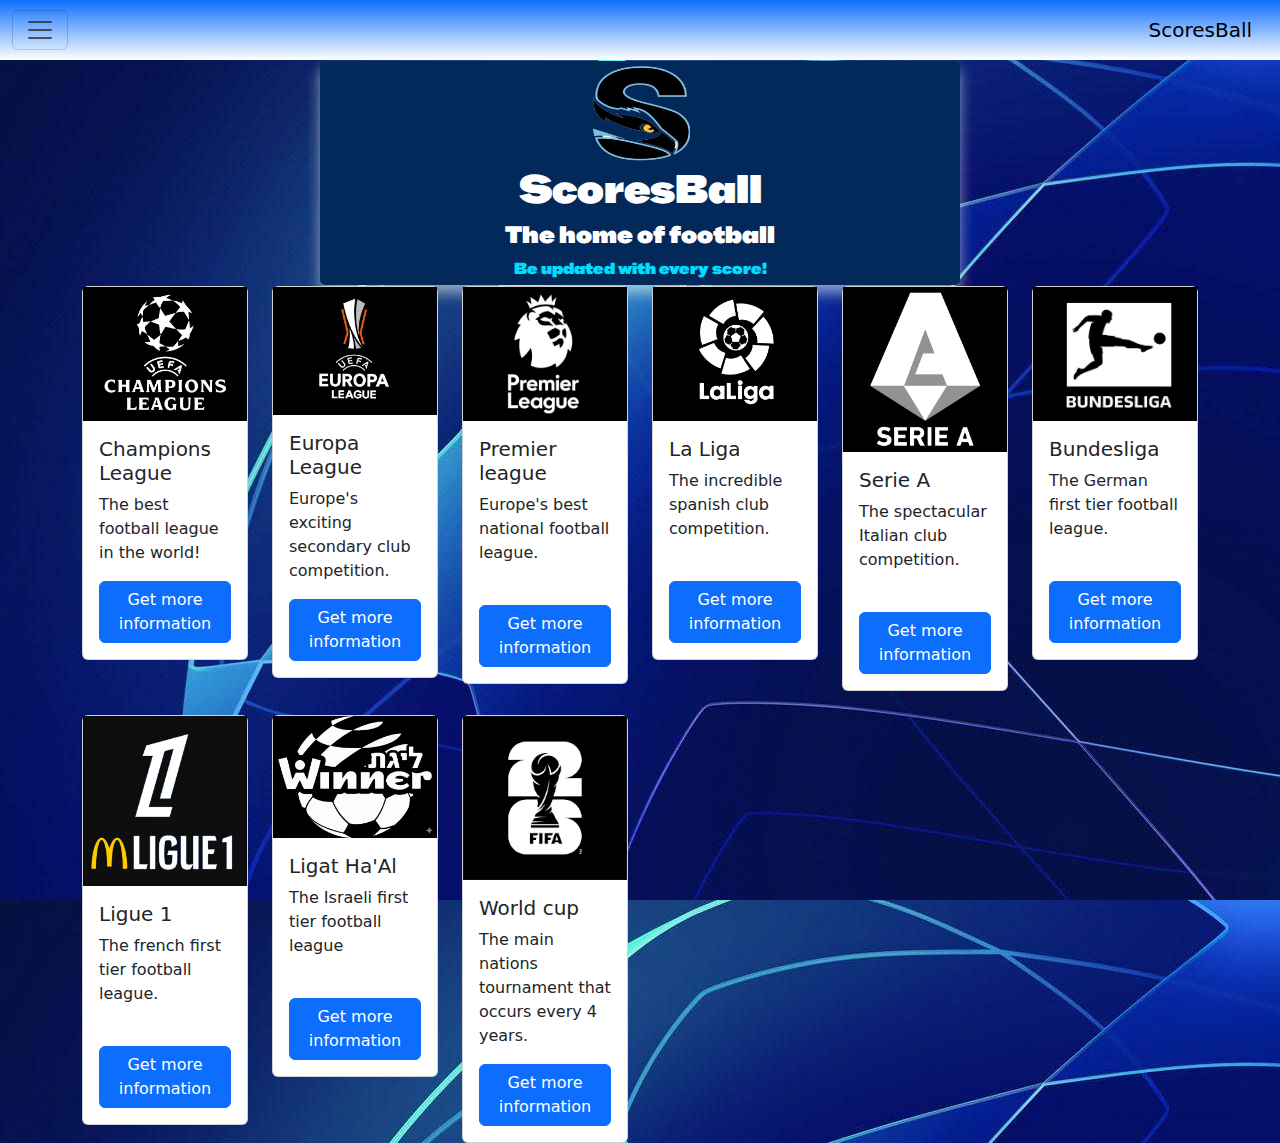
<file: html/index.html>
<!DOCTYPE html>
<html lang = "en">
    <head>
        <meta charset="utf-8">
        <meta name="viewport" content="width=device-width, initial-scale=1">
        <style>
            @import url('https://fonts.googleapis.com/css2?family=BBH+Sans+Hegarty&display=swap');
        </style>
        <title>Daniels' football Project</title>
        <link rel="stylesheet" type="text/css" href="../css/Main.css">
        <script src="https://cdn.jsdelivr.net/npm/bootstrap@5.3.3/dist/js/bootstrap.bundle.min.js"></script>
        <link href="https://cdn.jsdelivr.net/npm/bootstrap@5.3.3/dist/css/bootstrap.min.css" rel="stylesheet" integrity="sha384-QWTKZyjpPEjISv5WaRU9OFeRpok6YctnYmDr5pNlyT2bRjXh0JMhjY6hW+ALEwIH" crossorigin="anonymous">
    </head>

    <body style="background-image: url('../Images/ChampionsLeague.jpg');">
        <nav class="navbar navbar-expand-xxl">
            <div class="container-fluid">
                <button class="navbar-toggler" type="button" data-bs-toggle="collapse" data-bs-target="#mainNavigation" aria-controls="mainNavigation" aria-expanded="false" aria-label="Toggle navigation">
                <span class="navbar-toggler-icon"></span>   
                </button>

                <a class="navbar-brand" >ScoresBall</a>
                
                <div class="collapse navbar-collapse" id="mainNavigation">
                    <ul class="navbar-nav">
                        <li class="nav-item">
                            <a class="nav-link" href="#"><img src="../Images/Home.png" style="max-height:40px;"></a>
                        </li>
                        <li class="nav-item">
                            <a class="nav-link" href="../html/UCL.html"><img src="../Images/UEFA_Champions_League_logo_no_text.png" style="max-height:40px;"></a>
                        </li>
                        <li class="nav-item">
                            <a class="nav-link" href="../html/EuropeLeague.html"><img src="../Images/uefa-europa-league-new-logo.png"></a>
                        </li>
                        <li class="nav-item">
                            <a class="nav-link" href="../html/prepierLeague.html"><img src="../Images/EnglishPremierLeague.png"></a>
                        </li>
                        <li class="nav-item">
                            <a class="nav-link" href="../html/LaLiga.html"><img src="../Images/LaLigaLogo.png"></a>
                        </li>
                        <li class="nav-item">
                            <a class="nav-link" href="../html/serieA.html"><img src="../Images/serie_a-logo.png"></a>
                        </li>
                        <li class="nav-item">
                            <a class="nav-link" href="../html/bundesliga.html"><img src="../Images/Bundesliga-Logo.png"></a>
                        </li>
                        <li class="nav-item">
                            <a class="nav-link" href="../html/leagueOne.html"><img src="../Images/FrenchLeaugeLogo.png"></a>
                        </li>
                        <li class="nav-item">
                            <a class="nav-link" href="../html/Israel.html"><img src="../Images/Ligat_winner_football.png"></a>
                        </li>
                        <li class="nav-item">
                            <a class="nav-link" href="../html/WorldCup.html"><img src="../Images/World_Cup-removebg-preview.png"></a>
                        </li>
                    </ul>
                </div>
            </div>
        </nav>
            
        <div class = "Headline">
            <img src="../Images/ScoresBallLogo.png" width="100px" height="100px">
            <h1>ScoresBall</h1>
            <h4>The home of football</h4>
            <h10 style="color: rgb(0, 221, 255);">Be updated with every score!</h10>
        </div>
        
        <div class="container">
            <div class="row gy-4">

                <div class="col-md-2"> 
                    <div class="card">
                        <img src="../Images/ucl.jpg">
                        <div class="card-body">
                            <h5 class="card-title">Champions League</h5>
                            <p class="card-text">The best football league in the world!</p>
                            <a href="../html/UCL.html" class="btn btn-primary">Get more information</a>
                        </div>
                    </div>
                </div>

                <div class="col-md-2">
                    <div class="card">
                        <img src="../Images/europeCard.jpg">
                        <div class="card-body">
                            <h5 class="card-title">Europa League</h5>
                            <p class="card-text">Europe's exciting secondary club competition.</p>
                            <a href="../html/EuropeLeague.html" class="btn btn-primary">Get more information</a>
                        </div>
                    </div>
                </div>

                <div class="col-md-2">
                    <div class="card">
                        <img src="../Images/premierLogo.jpg">
                        <div class="card-body">
                            <h5 class="card-title">Premier league</h5>
                            <p class="card-text">Europe's best national football league.<br></br></p>
                            <a href="../html/prepierLeague.html" class="btn btn-primary">Get more information</a>
                        </div>
                    </div>
                </div>

                <div class="col-md-2">
                    <div class="card">
                        <img src="../Images/laligaCard.png">
                        <div class="card-body">
                            <h5 class="card-title">La Liga</h5>
                            <p class="card-text">The incredible spanish club competition.<br></br></p>
                            <a href="../html/LaLiga.html" class="btn btn-primary">Get more information</a>
                        </div>
                    </div>
                </div>

                <div class="col-md-2">
                    <div class="card">
                        <img src="../Images/SeriaACard.png">
                        <div class="card-body">
                            <h5 class="card-title">Serie A</h5>
                            <p class="card-text">The spectacular Italian club competition.<br></br></p>
                            <a href="../html/serieA.html" class="btn btn-primary">Get more information</a>
                        </div>
                    </div>
                </div>

                <div class="col-md-2">
                    <div class="card" >
                        <img src="../Images/bundesligaLogo.jpg">
                        <div class="card-body">
                            <h5 class="card-title">Bundesliga</h5>
                            <p class="card-text">The German first tier football league.<br></br></p>
                            <a href="../html/bundesliga.html" class="btn btn-primary">Get more information</a>
                        </div>
                    </div>
                </div>

                <div class="col-md-2">
                    <div class="card" >
                        <img src="../Images/Logo_Ligue_1_McDonald's_2024.png">
                        <div class="card-body">
                            <h5 class="card-title">Ligue 1</h5>
                            <p class="card-text">The french first tier football league.<br></br></p>
                            <a href="../html/leagueOne.html" class="btn btn-primary">Get more information</a>
                        </div>
                    </div>
                </div>

                <div class="col-md-2">
                    <div class="card" >
                        <img src="../Images/Ligat ha'AlCard.png">
                        <div class="card-body">
                            <h5 class="card-title">Ligat Ha'Al</h5>
                            <p class="card-text">The Israeli first tier football league<br></br></p>
                            <a href="../html/Israel.html" class="btn btn-primary">Get more information</a>
                        </div>
                    </div>
                </div>

                <div class="col-md-2">
                    <div class="card" >
                        <img src="../Images/WorldCupCard.png">
                        <div class="card-body">
                            <h5 class="card-title">World cup</h5>
                            <p class="card-text">The main nations tournament that occurs every 4 years.</p>
                            <a href="../html/WorldCup.html" class="btn btn-primary">Get more information</a>
                        </div>
                    </div>
                </div>

            </div>
        </div>
    </body>
</html>
</file>
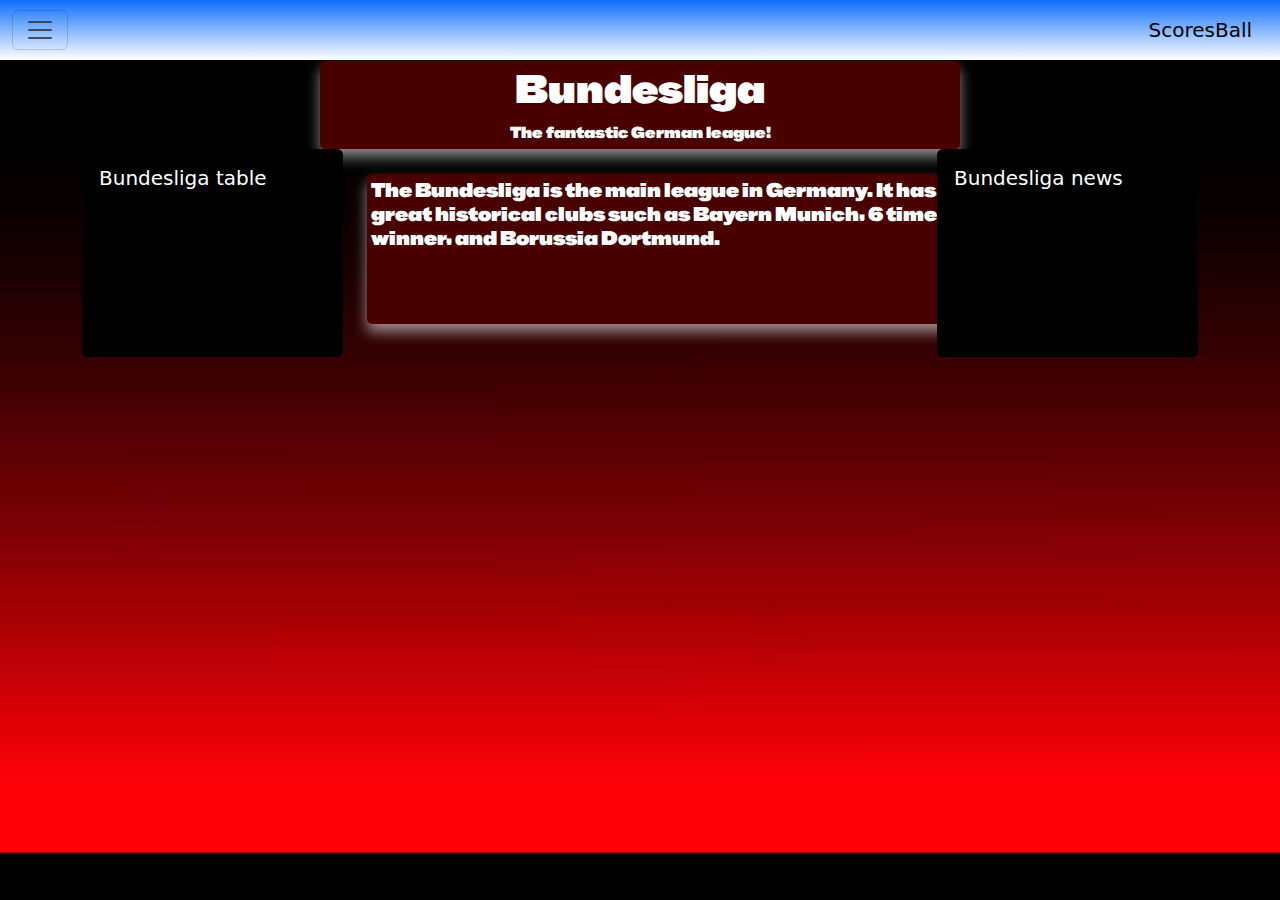
<file: html/bundesliga.html>
<!DOCTYPE html>
<html lang = "en">
    <head>
        <meta charset="utf-8">
        <meta name="viewport" content="width=device-width, initial-scale=1">
        <style>
            @import url('https://fonts.googleapis.com/css2?family=BBH+Sans+Hegarty&display=swap');
        </style>
        <title>Daniels' football Project</title>
        <link rel="stylesheet" type="text/css" href="../css/Main.css">
        <script src="https://cdn.jsdelivr.net/npm/bootstrap@5.3.3/dist/js/bootstrap.bundle.min.js"></script>
        <link href="https://cdn.jsdelivr.net/npm/bootstrap@5.3.3/dist/css/bootstrap.min.css" rel="stylesheet" integrity="sha384-QWTKZyjpPEjISv5WaRU9OFeRpok6YctnYmDr5pNlyT2bRjXh0JMhjY6hW+ALEwIH" crossorigin="anonymous">
    </head>

    <body style="background-image: url('../Images/bundesligaBg.png'); background-size: cover; ">

        <nav class="navbar navbar-expand-xxl">
            <div class="container-fluid">
                <button class="navbar-toggler" type="button" data-bs-toggle="collapse" data-bs-target="#mainNavigation" aria-controls="mainNavigation" aria-expanded="false" aria-label="Toggle navigation">
                <span class="navbar-toggler-icon"></span>
                </button>

                <a class="navbar-brand" >ScoresBall</a>
                
                <div class="collapse navbar-collapse" id="mainNavigation">
                    <ul class="navbar-nav">
                        <li class="nav-item">
                            <a class="nav-link" href="../html/index.html"><img src="../Images/Home.png"></a>
                        </li>
                        <li class="nav-item">
                            <a class="nav-link" href="../html/UCL.html"><img src="../Images/UEFA_Champions_League_logo_no_text.png"></a>
                        </li>
                        <li class="nav-item">
                            <a class="nav-link" href="../html/EuropeLeague.html"><img src="../Images/uefa-europa-league-new-logo.png"></a>
                        </li>
                        <li class="nav-item">
                            <a class="nav-link" href="../html/prepierLeague.html"><img src="../Images/EnglishPremierLeague.png"></a>
                        </li>
                        <li class="nav-item">
                            <a class="nav-link" href="../html/LaLiga.html"><img src="../Images/LaLigaLogo.png"></a>
                        </li>
                        <li class="nav-item">
                            <a class="nav-link" href="../html/serieA.html"><img src="../Images/serie_a-logo.png"></a>
                        </li>
                        <li class="nav-item">
                            <a class="nav-link" href="#"><img src="../Images/Bundesliga-Logo.png"></a>
                        </li>
                        <li class="nav-item">
                            <a class="nav-link" href="../html/leagueOne.html"><img src="../Images/FrenchLeaugeLogo.png"></a>
                        </li>
                        <li class="nav-item">
                            <a class="nav-link" href="../html/Israel.html"><img src="../Images/Ligat_winner_football.png"></a>
                        </li>
                        <li class="nav-item">
                            <a class="nav-link" href="../html/WorldCup.html"><img src="../Images/World_Cup-removebg-preview.png"></a>
                        </li>
                    </ul>
                </div>
            </div>
        </nav>

        <div class = "Headline" style="background-color: rgb(72, 0, 0);">
            <h1>Bundesliga</h1>
            <h10 style="color: white;">The fantastic German league!</h10>
        </div> 

        <div class="container">
            <div class="row">

                <div class="col-md-3"> 
                    <div class="card" style="background-color: black;">
                        <div class="card-body">
                            <h5 class="card-text" style="color:white">Bundesliga table</h5>
                        </div>
                        <iframe src="https://www.365scores.com/football/league/bundesliga-25/standings"></iframe>
                    </div>
                </div>

                <div class="col-md-6 "> 
                        <h5 class = "Information" style = "background-color: rgb(72, 0, 0);">The Bundesliga is the main league in Germany. It has many great historical clubs such as Bayern Munich, 6 times UCL winner, and Borussia Dortmund.</h5>
                </div>
                
                <div class="col-md-3">  
                    <div class="card" style="background-color: black;">
                        <div class="card-body">
                            <h5 class="card-text"style="color:white">Bundesliga news</h5>
                        </div>
                        <iframe src="https://www.tntsports.co.uk/football/bundesliga/"></iframe>
                    </div>
                </div>

            </div>
        </div>
            
    </body>
</html>
</file>
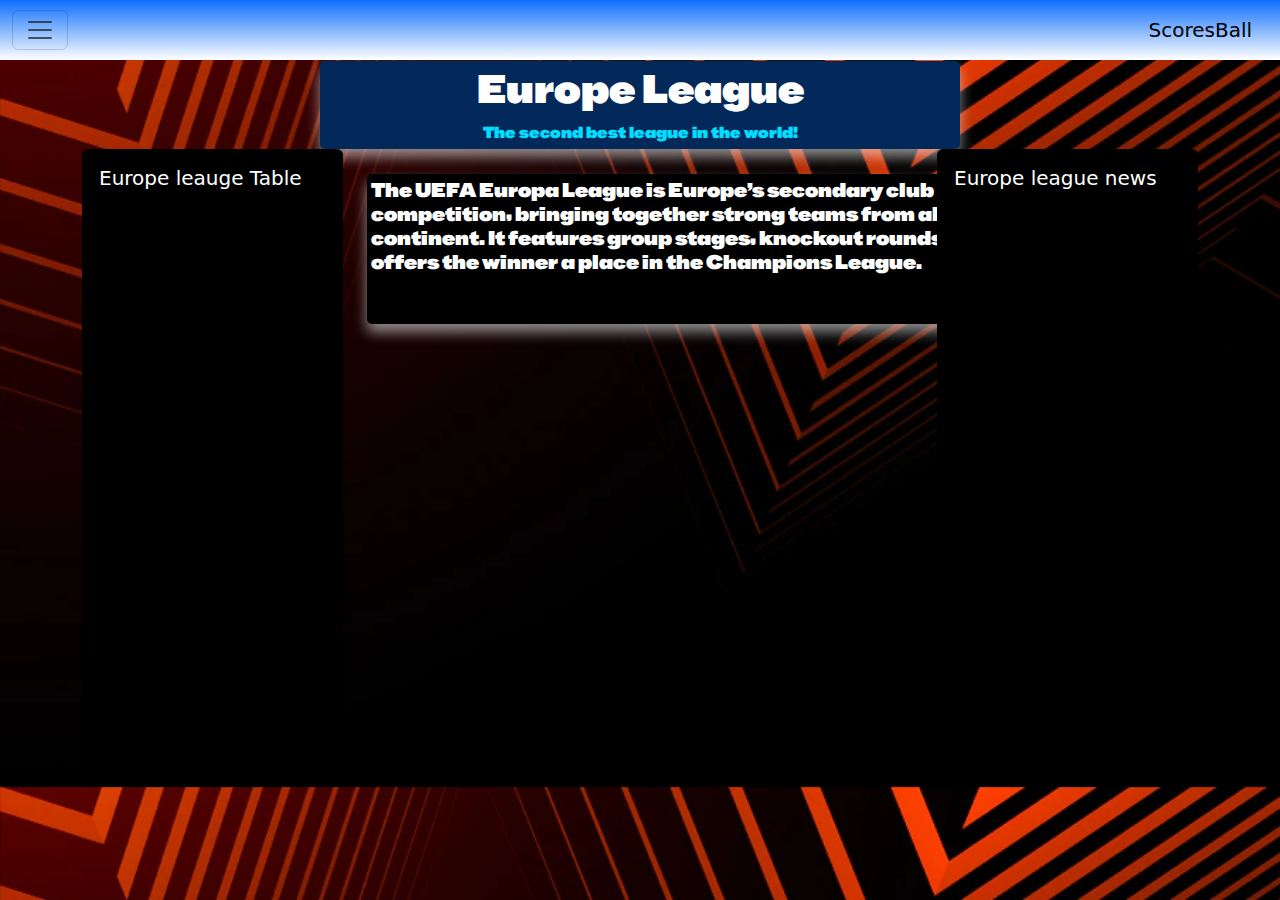
<file: html/EuropeLeague.html>
<!DOCTYPE html>
<html lang = "en">
    <head>
        <meta charset="utf-8">
        <meta name="viewport" content="width=device-width, initial-scale=1">
        <style>
            @import url('https://fonts.googleapis.com/css2?family=BBH+Sans+Hegarty&display=swap');
        </style>
        <title>Daniels' football Project</title>
        <link rel="stylesheet" type="text/css" href="../css/Main.css">
        <script src="https://cdn.jsdelivr.net/npm/bootstrap@5.3.3/dist/js/bootstrap.bundle.min.js"></script>
        <link href="https://cdn.jsdelivr.net/npm/bootstrap@5.3.3/dist/css/bootstrap.min.css" rel="stylesheet" integrity="sha384-QWTKZyjpPEjISv5WaRU9OFeRpok6YctnYmDr5pNlyT2bRjXh0JMhjY6hW+ALEwIH" crossorigin="anonymous">
    </head>

    <body style="background-image: url('../Images/europe.jpeg'); background-size: cover; ">

        <nav class="navbar navbar-expand-xxl">
            <div class="container-fluid">
                <button class="navbar-toggler" type="button" data-bs-toggle="collapse" data-bs-target="#navbarNav" aria-controls="navbarNav" aria-expanded="false" aria-label="Toggle navigation">
                    <span class="navbar-toggler-icon"></span>
                </button>

                <a class="navbar-brand" href="../html/index.html">ScoresBall</a>

                <div class="collapse navbar-collapse" id="navbarNav">
                    <ul class="navbar-nav">
                        <li class="nav-item">
                            <a class="nav-link" href="../html/index.html"><img src="../Images/Home.png"></a>
                        </li>
                        <li class="nav-item">
                            <a class="nav-link" href="../html/UCL.html"><img src="../Images/UEFA_Champions_League_logo_no_text.png"></a>
                        </li>
                        <li class="nav-item">
                            <a class="nav-link" href="../html/EuropeLeague.html"><img src="../Images/uefa-europa-league-new-logo.png"></a>
                        </li>
                        <li class="nav-item">
                            <a class="nav-link" href="../html/prepierLeague.html"><img src="../Images/EnglishPremierLeague.png"></a>
                        </li>
                        <li class="nav-item">
                            <a class="nav-link" href="../html/LaLiga.html"><img src="../Images/LaLigaLogo.png"></a>
                        </li>
                        <li class="nav-item">
                            <a class="nav-link" href="../html/serieA.html"><img src="../Images/serie_a-logo.png"></a>
                        </li>
                        <li class="nav-item">
                            <a class="nav-link" href="../html/bundesliga.html"><img src="../Images/Bundesliga-Logo.png"></a>
                        </li>
                        <li class="nav-item">
                            <a class="nav-link" href="../html/leagueOne.html"><img src="../Images/FrenchLeaugeLogo.png"></a>
                        </li>
                        <li class="nav-item">
                            <a class="nav-link" href="../html/Israel.html"><img src="../Images/Ligat_winner_football.png"></a>
                        </li>
                        <li class="nav-item">
                            <a class="nav-link" href="../html/WorldCup.html"><img src="../Images/World_Cup-removebg-preview.png"></a>
                        </li>
                    </ul>
                </div>
            </div>
        </nav>
        <div class = "Headline">
            <h1>Europe League</h1>
            <h10 style="color: rgb(0, 221, 255);">The second best league in the world!</h10>
        </div> 

        <div class="container">
            <div class="row">

                <div class="col-md-3"> 
                    <div class="card" style="background-color: black;">
                        <div class="card-body">
                            <h5 class="card-text"style="color:white">Europe leauge Table</h5>
                        </div>
                        <iframe src="https://www.365scores.com/football/league/europa-league-573/standings"style="height: 580px;"></iframe>
                    </div>
                </div>

                <div class="col-md-6"> 
                        <h5 class = "Information" style="background-color: black;">The UEFA Europa League is Europe’s secondary club competition,
                            bringing together strong teams from all over the continent.
                            It features group stages, knockout rounds, and offers the winner a place in the Champions League.
                        </h5>
                </div>
                
                <div class="col-md-3">  
                    <div class="card" style="background-color: black;">
                        <div class="card-body">
                            <h5 class="card-text"style="color:white">Europe league news</h5>
                        </div>
                        <iframe src="https://www.tntsports.co.uk/football/europa-league/" style="height: 580px;"></iframe>
                    </div>
                </div>

            </div>
        </div>
            
    </body>
</html>
</file>
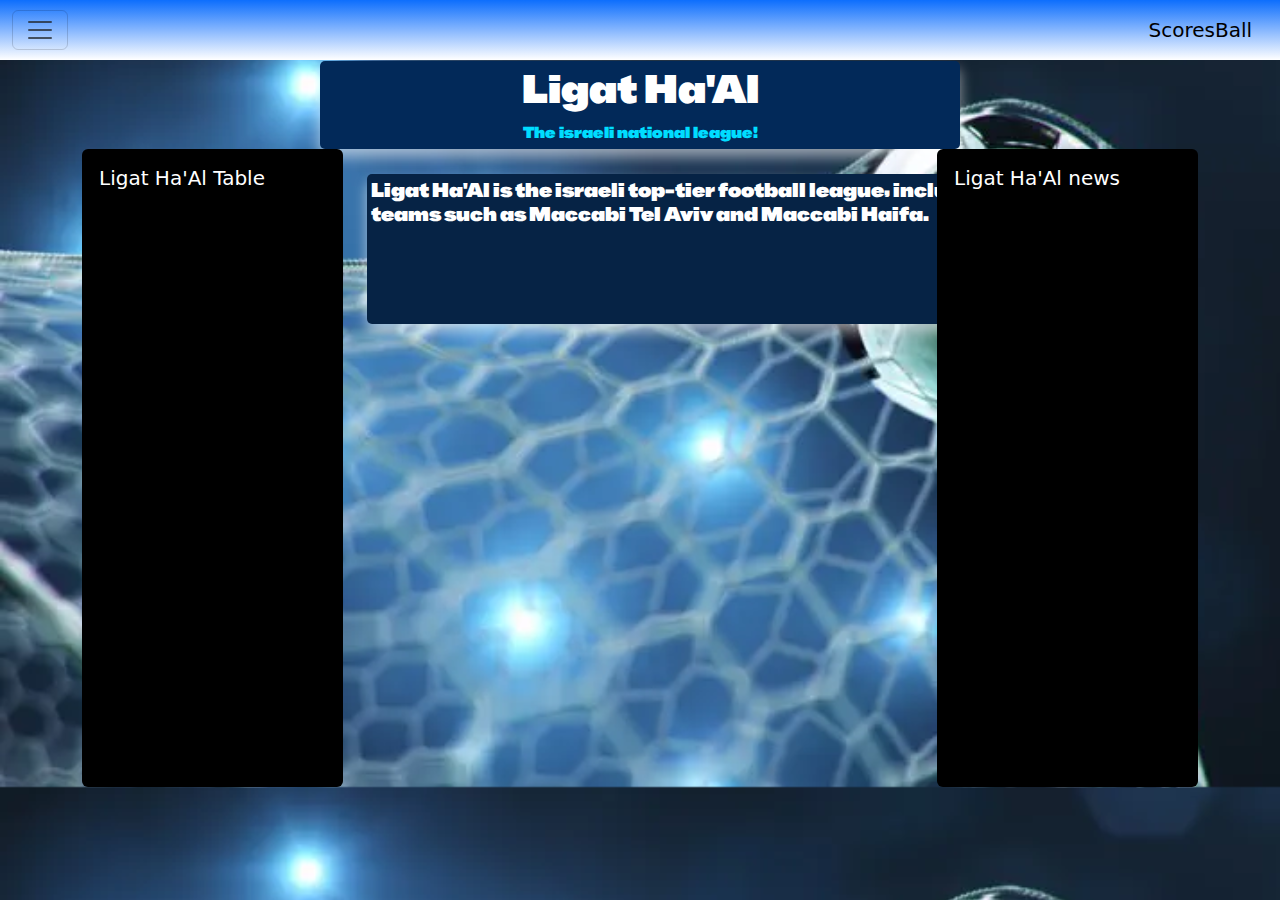
<file: html/Israel.html>
<!DOCTYPE html>
<html lang = "en">
    <head>
        <meta charset="utf-8">
        <meta name="viewport" content="width=device-width, initial-scale=1">
        <style>
            @import url('https://fonts.googleapis.com/css2?family=BBH+Sans+Hegarty&display=swap');
        </style>
        <title>Daniels' football Project</title>
        <link rel="stylesheet" type="text/css" href="../css/Main.css">
        <script src="https://cdn.jsdelivr.net/npm/bootstrap@5.3.3/dist/js/bootstrap.bundle.min.js"></script>
        <link href="https://cdn.jsdelivr.net/npm/bootstrap@5.3.3/dist/css/bootstrap.min.css" rel="stylesheet" integrity="sha384-QWTKZyjpPEjISv5WaRU9OFeRpok6YctnYmDr5pNlyT2bRjXh0JMhjY6hW+ALEwIH" crossorigin="anonymous">
    </head>

    <body style="background-image: url('../Images/Ligat\ ha\'AlBackground.png'); background-size: cover; ">

        <nav class="navbar navbar-expand-xxl">
            <div class="container-fluid">
                <button class="navbar-toggler" type="button" data-bs-toggle="collapse" data-bs-target="#navbarNav" aria-controls="navbarNav" aria-expanded="false" aria-label="Toggle navigation">
                    <span class="navbar-toggler-icon"></span>
                </button>

                 <a class="navbar-brand" href="../html/index.html">ScoresBall</a>

                <div class="collapse navbar-collapse" id="navbarNav">
                    <ul class="navbar-nav">
                        <li class="nav-item">
                            <a class="nav-link" href="../html/index.html"><img src="../Images/Home.png"></a>
                        </li>
                        <li class="nav-item">
                            <a class="nav-link" href="../html/UCL.html"><img src="../Images/UEFA_Champions_League_logo_no_text.png"></a>
                        </li>
                        <li class="nav-item">
                            <a class="nav-link" href="../html/EuropeLeague.html"><img src="../Images/uefa-europa-league-new-logo.png"></a>
                        </li>
                        <li class="nav-item">
                            <a class="nav-link" href="../html/prepierLeague.html"><img src="../Images/EnglishPremierLeague.png"></a>
                        </li>
                        <li class="nav-item">
                            <a class="nav-link" href="../html/LaLiga.html"><img src="../Images/LaLigaLogo.png"></a>
                        </li>
                        <li class="nav-item">
                            <a class="nav-link" href="../html/serieA.html"><img src="../Images/serie_a-logo.png"></a>
                        </li>
                        <li class="nav-item">
                            <a class="nav-link" href="../html/bundesliga.html"><img src="../Images/Bundesliga-Logo.png"></a>
                        </li>
                        <li class="nav-item">
                            <a class="nav-link" href="../html/leagueOne.html"><img src="../Images/FrenchLeaugeLogo.png"></a>
                        </li>
                        <li class="nav-item">
                            <a class="nav-link" href="#"><img src="../Images/Ligat_winner_football.png"></a>
                        </li>
                        <li class="nav-item">
                            <a class="nav-link" href="../html/WorldCup.html"><img src="../Images/World_Cup-removebg-preview.png"></a>
                        </li>
                    </ul>
                </div>
            </div>
        </nav>
        <div class = "Headline">
            <h1>Ligat Ha'Al</h1>
            <h10 style="color: rgb(0, 221, 255);">The israeli  national league!</h10>
        </div> 

        <div class="container">
            <div class="row">

                <div class="col-md-3"> 
                    <div class="card" style="background-color: black;">
                        <div class="card-body">
                            <h5 class="card-text"style="color:white">Ligat Ha'Al Table</h5>
                        </div>
                        <iframe src="https://www.365scores.com/he/football/league/premier-league-42/standings"style="height: 580px;"></iframe>
                    </div>
                </div>

                <div class="col-md-6"> 
                        <h5 class = "Information">Ligat Ha'Al is the israeli top-tier football league,
                            including great teams such as Maccabi Tel Aviv and Maccabi Haifa.
                        </h5>
                </div>
                
                <div class="col-md-3">  
                    <div class="card" style="background-color: black;">
                        <div class="card-body">
                            <h5 class="card-text"style="color:white">Ligat Ha'Al news</h5>
                        </div>
                        <iframe src="https://www.israelhayom.co.il/tag/%D7%9C%D7%99%D7%92%D7%AA-%D7%94%D7%A2%D7%9C"style="height: 580px;"></iframe>
                    </div>
                </div>

            </div>
        </div>
            
    </body>
</html>
</file>
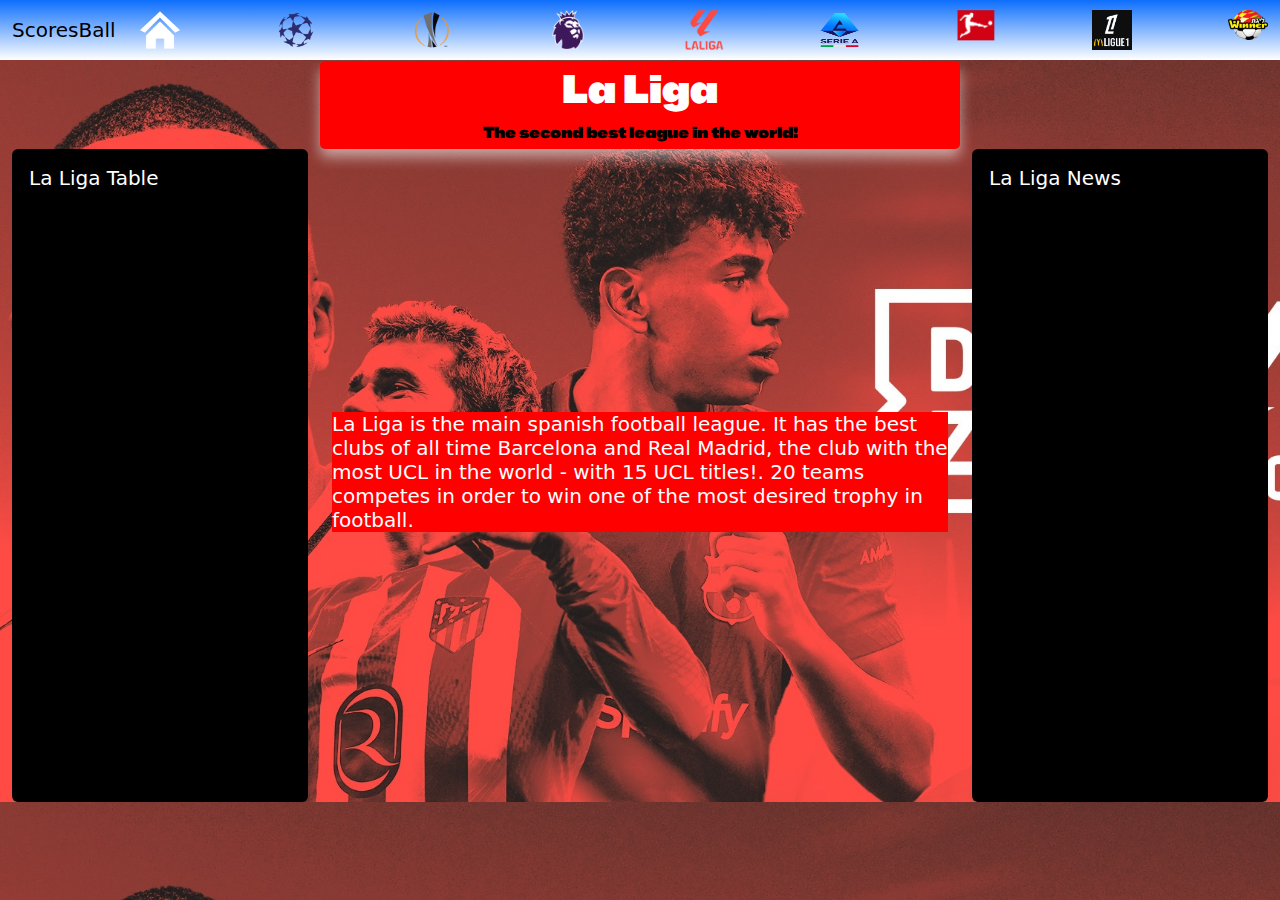
<file: html/LaLiga.html>
<!DOCTYPE html>
<html lang = "en">
    <head>
        <meta charset="utf-8">
        <meta name="viewport" content="width=device-width, initial-scale=1">
        <style>
            @import url('https://fonts.googleapis.com/css2?family=BBH+Sans+Hegarty&display=swap');
        </style>
        <title>Daniels' football Project</title>
        <link rel="stylesheet" type="text/css" href="../css/Main.css">
        <script src="https://cdn.jsdelivr.net/npm/bootstrap@5.3.3/dist/js/bootstrap.bundle.min.js"></script>
        <link href="https://cdn.jsdelivr.net/npm/bootstrap@5.3.3/dist/css/bootstrap.min.css" rel="stylesheet" integrity="sha384-QWTKZyjpPEjISv5WaRU9OFeRpok6YctnYmDr5pNlyT2bRjXh0JMhjY6hW+ALEwIH" crossorigin="anonymous">
    </head>

    <body style="background-image: url('../Images/laLigabg.png'); background-size: cover; ">

        <nav class="navbar navbar-expand-lg navbar-light bg-light">
            <div class="container-fluid">
                <button class="navbar-toggler" type="button" data-bs-toggle="collapse" data-bs-target="#mainNavigation" aria-controls="mainNavigation" aria-expanded="false" aria-label="Toggle navigation">
                <span class="navbar-toggler-icon"></span>
                </button>

                <a class="navbar-brand" >ScoresBall</a>
                
                <div class="collapse navbar-collapse" id="mainNavigation">
                    <ul class="navbar-nav">
                        <li class="nav-item">
                            <a class="nav-link" href="../html/index.html"><img src="../Images/Home.png" style="max-height:40px;"></a>
                        </li>
                        <li class="nav-item">
                            <a class="nav-link" href="../html/UCL.html"><img src="../Images/UEFA_Champions_League_logo_no_text.png" style="max-height:40px;"></a>
                        </li>
                        <li class="nav-item">
                            <a class="nav-link" href="../html/EuropeLeague.html"><img src="../Images/uefa-europa-league-new-logo.png" style="max-height:40px;"></a>
                        </li>
                        <li class="nav-item">
                            <a class="nav-link" href="../html/prepierLeague.html"><img src="../Images/EnglishPremierLeague.png" style="max-height:40px;"></a>
                        </li>
                        <li class="nav-item">
                            <a class="nav-link" href="#"><img src="../Images/LaLigaLogo.png" style="max-height:40px;"></a>
                        </li>
                        <li class="nav-item">
                            <a class="nav-link" href="../html/serieA.html"><img src="../Images/serie_a-logo.png" style="max-height:40px;"></a>
                        </li>
                        <li class="nav-item">
                            <a class="nav-link" href="../html/bundesliga.html"><img src="../Images/Bundesliga-Logo.png" style="max-height:40px;"></a>
                        </li>
                        <li class="nav-item">
                            <a class="nav-link" href="#"><img src="../Images/Logo_Ligue_1_McDonald's_2024.png" style="max-height:40px;"></a>
                        </li>
                        <li class="nav-item">
                            <a class="nav-link" href="#"><img src="../Images/Ligat_winner_football.png" style="max-height:40px;"></a>
                        </li>
                        <li class="nav-item">
                            <a class="nav-link" href="#"><img src="../Images/World_Cup-removebg-preview.png" style="max-height:40px;"></a>
                        </li>
                    </ul>
                </div>
            </div>
        </nav>
        <div class = "Headline" style="background-color: red;">
            <h1>La Liga</h1>
            <h10 style="color: rgb(0, 0, 0);">The second best league in the world!</h10>
        </div> 
        <div class="container-fluid">
            <div class="row">

                <div class="col-md-3"> 
                    <div class="card" style="background-color: black;">
                        <div class="card-body">
                            <h5 class="card-text"style="color:white">La Liga Table</h5>
                            <iframe src="https://www.365scores.com/he/football/league/laliga-11/standings" title="Table"style="height: 580px;width: 300px;"></iframe>
                        </div>
                    </div>
                </div>

                <div class="col-md-6 d-flex align-items-center"> 
                        <h5 style="color: white; background-color:red;">La Liga is the main spanish football league. It has the best clubs of all time Barcelona and Real Madrid,
                        the club with the most UCL in the world - with 15 UCL titles!. 20 teams competes in order to win one of the most 
                        desired trophy in football.
                        </h5>
                    
                </div>
                
                <div class="col-md-3">  
                    <div class="card" style="background-color: black;">
                        <div class="card-body">
                            <h5 class="card-text"style="color:white">La Liga News</h5>
                            <iframe src="https://www.tntsports.co.uk/football/liga/" title="Table"style="height: 580px;width: 300px;"></iframe>
                        </div>
                    </div>
                </div>

            </div>
        </div>
    </body>
</html>
</file>
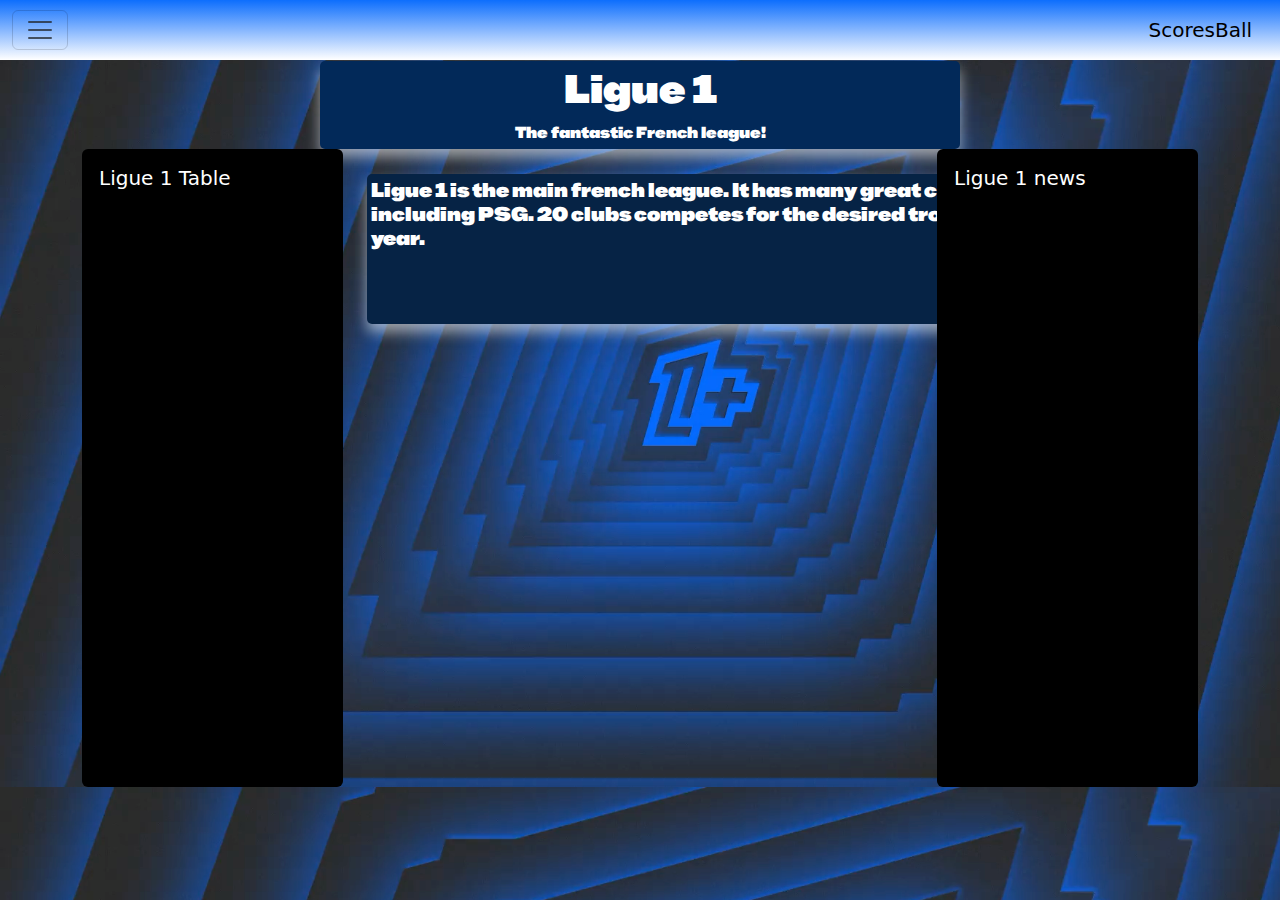
<file: html/leagueOne.html>
<!DOCTYPE html>
<html lang = "en">
    <head>
        <meta charset="utf-8">
        <meta name="viewport" content="width=device-width, initial-scale=1">
        <style>
            @import url('https://fonts.googleapis.com/css2?family=BBH+Sans+Hegarty&display=swap');
        </style>
        <title>Daniels' football Project</title>
        <link rel="stylesheet" type="text/css" href="../css/Main.css">
        <script src="https://cdn.jsdelivr.net/npm/bootstrap@5.3.3/dist/js/bootstrap.bundle.min.js"></script>
        <link href="https://cdn.jsdelivr.net/npm/bootstrap@5.3.3/dist/css/bootstrap.min.css" rel="stylesheet" integrity="sha384-QWTKZyjpPEjISv5WaRU9OFeRpok6YctnYmDr5pNlyT2bRjXh0JMhjY6hW+ALEwIH" crossorigin="anonymous">
    </head>

    <body style="background-image: url('../Images/league1bg.png'); background-size: cover; ">

        <nav class="navbar navbar-expand-xxl">
            <div class="container-fluid">
                <button class="navbar-toggler" type="button" data-bs-toggle="collapse" data-bs-target="#mainNavigation" aria-controls="mainNavigation" aria-expanded="false" aria-label="Toggle navigation">
                <span class="navbar-toggler-icon"></span>
                </button>

                <a class="navbar-brand" >ScoresBall</a>
                
                <div class="collapse navbar-collapse" id="mainNavigation">
                    <ul class="navbar-nav">
                        <li class="nav-item">
                            <a class="nav-link" href="../html/index.html"><img src="../Images/Home.png"></a>
                        </li>
                        <li class="nav-item">
                            <a class="nav-link" href="../html/UCL.html"><img src="../Images/UEFA_Champions_League_logo_no_text.png"></a>
                        </li>
                        <li class="nav-item">
                            <a class="nav-link" href="../html/EuropeLeague.html"><img src="../Images/uefa-europa-league-new-logo.png"></a>
                        </li>
                        <li class="nav-item">
                            <a class="nav-link" href="../html/prepierLeague.html"><img src="../Images/EnglishPremierLeague.png"></a>
                        </li>
                        <li class="nav-item">
                            <a class="nav-link" href="../html/LaLiga.html"><img src="../Images/LaLigaLogo.png"></a>
                        </li>
                        <li class="nav-item">
                            <a class="nav-link" href="../html/serieA.html"><img src="../Images/serie_a-logo.png"></a>
                        </li>
                        <li class="nav-item">
                            <a class="nav-link" href="../html/bundesliga.html"><img src="../Images/Bundesliga-Logo.png"></a>
                        </li>
                        <li class="nav-item">
                            <a class="nav-link" href="../html/leagueOne.html"><img src="../Images/FrenchLeaugeLogo.png"></a>
                        </li>
                        <li class="nav-item">
                            <a class="nav-link" href="../html/Israel.html"><img src="../Images/Ligat_winner_football.png"></a>
                        </li>
                        <li class="nav-item">
                            <a class="nav-link" href="../html/WorldCup.html"><img src="../Images/World_Cup-removebg-preview.png"></a>
                        </li>
                    </ul>
                </div>
            </div>
        </nav>

        <div class = "Headline">
            <h1>Ligue 1</h1>
            <h10 style="color: white;">The fantastic French league!</h10>
        </div> 

        <div class="container">
            <div class="row">

                <div class="col-md-3"> 
                    <div class="card" style="background-color: black;">
                        <div class="card-body">
                            <h5 class="card-text" style="color:white">Ligue 1 Table</h5>
                        </div>
                        <iframe src="https://www.365scores.com/football/league/ligue-1-35/standings" style="height: 580px;"></iframe>
                    </div>
                </div>

                <div class="col-md-6 "> 
                        <h5 class = "Information"> Ligue 1 is the main french league. It has many great clubs including PSG. 
                            20 clubs competes for the desired trophy each year.
                        </h5>
                </div>
                
                <div class="col-md-3">  
                    <div class="card" style="background-color: black;">
                        <div class="card-body">
                            <h5 class="card-text"style="color:white">Ligue 1 news</h5>
                        </div>
                        <iframe src="https://www.tntsports.co.uk/football/ligue-1/"style="height: 580px;"></iframe>
                    </div>
                </div>

            </div>
        </div>
            
    </body>
</html>
</file>
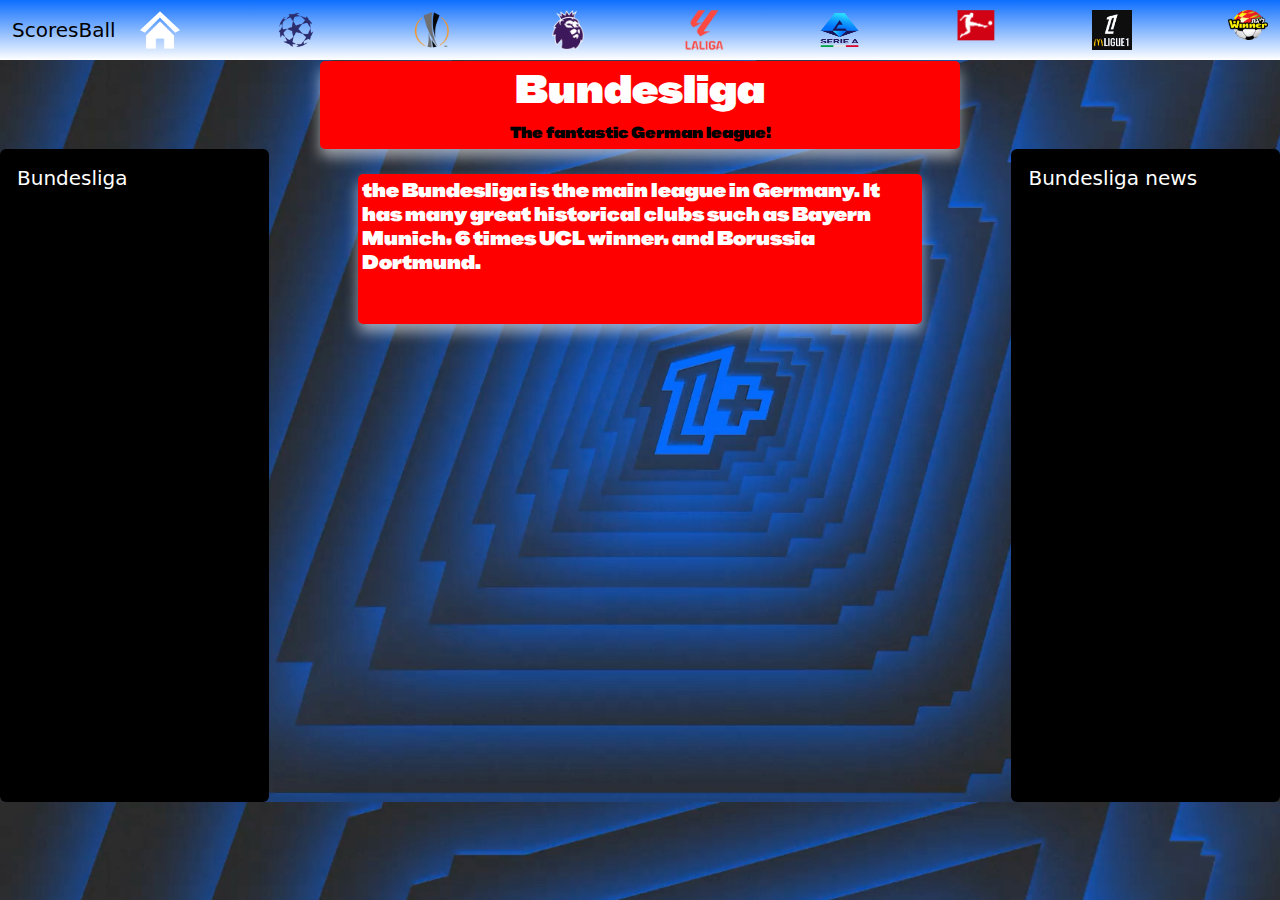
<file: html/leagueone.html>
<!DOCTYPE html>
<html lang = "en">
    <head>
        <meta charset="utf-8">
        <meta name="viewport" content="width=device-width, initial-scale=1">
        <style>
            @import url('https://fonts.googleapis.com/css2?family=BBH+Sans+Hegarty&display=swap');
        </style>
        <title>Daniels' football Project</title>
        <link rel="stylesheet" type="text/css" href="../css/Main.css">
        <link href="https://cdn.jsdelivr.net/npm/bootstrap@5.3.3/dist/css/bootstrap.min.css" rel="stylesheet" integrity="sha384-QWTKZyjpPEjISv5WaRU9OFeRpok6YctnYmDr5pNlyT2bRjXh0JMhjY6hW+ALEwIH" crossorigin="anonymous">
    </head>

    <body style="background-image: url('../Images/league1bg.png'); background-size: cover; ">

        <nav class="navbar navbar-expand-md navbar-light bg-light">
            <div class="container-fluid">
                <a class="navbar-brand" href="../html/index.html">ScoresBall</a>
                <button class="navbar-toggler" type="button" data-bs-toggle="collapse" data-bs-target="#navbarNav" aria-controls="navbarNav" aria-expanded="false" aria-label="Toggle navigation">
                    <span class="navbar-toggler-icon"></span>
                </button>
                <div class="collapse navbar-collapse" id="navbarNav">
                    <ul class="navbar-nav ms-auto">
                        <li class="nav-item">
                            <a class="nav-link" href="../html/index.html"><img src="../Images/Home.png" style="max-height:40px;" alt="Home"></a>
                        </li>
                        <li class="nav-item">
                            <a class="nav-link" href="../html/UCL.html"><img src="../Images/UEFA_Champions_League_logo_no_text.png" style="max-height:40px;" alt="UCL"></a>
                        </li>
                        <li class="nav-item">
                            <a class="nav-link" href="../html/EuropeLeague.html"><img src="../Images/uefa-europa-league-new-logo.png" style="max-height:40px;" alt="Europa"></a>
                        </li>
                        <li class="nav-item">
                            <a class="nav-link" href="../html/prepierLeague.html"><img src="../Images/EnglishPremierLeague.png" style="max-height:40px;" alt="Premier"></a>
                        </li>
                        <li class="nav-item">
                            <a class="nav-link" href="../html/LaLiga.html"><img src="../Images/LaLigaLogo.png" style="max-height:40px;" alt="La Liga"></a>
                        </li>
                        <li class="nav-item">
                            <a class="nav-link" href="../html/serieA.html"><img src="../Images/serie_a-logo.png" style="max-height:40px;" alt="Serie A"></a>
                        </li>
                        <li class="nav-item">
                            <a class="nav-link" href="../html/bundesliga.html"><img src="../Images/Bundesliga-Logo.png" style="max-height:40px;" alt="Bundesliga"></a>
                        </li>
                        <li class="nav-item">
                            <a class="nav-link" href="#"><img src="../Images/Logo_Ligue_1_McDonald's_2024.png" style="max-height:40px;" alt="Ligue 1"></a>
                        </li>
                        <li class="nav-item">
                            <a class="nav-link" href="#"><img src="../Images/Ligat_winner_football.png" style="max-height:40px;" alt="Israeli"></a>
                        </li>
                        <li class="nav-item">
                            <a class="nav-link" href="#"><img src="../Images/World_Cup-removebg-preview.png" style="max-height:40px;" alt="World Cup"></a>
                        </li>
                    </ul>
                </div>
            </div>
        </nav>
        <div class = "Headline" style="background-color: red;">
            <h1>Bundesliga</h1>
            <h10 style="color: rgb(0, 0, 0);">The fantastic German league!</h10>
        </div> 

        <div class ="SideBySide" style="gap:7%">
            
            <div class="card" style="background-color: black;">
                <div class="card-body">
                    <h5 class="card-text"style="color:white">Bundesliga</h5>
                    <iframe src = "https://www.365scores.com/football/league/bundesliga-25/standings" title="Table"style="height: 580px;width: 300px;"></iframe>
                </div>
            </div>
                
            <div class="Information" style = "background-color: red;">
                    <h5> the Bundesliga is the main league in Germany. It has many great historical clubs such as
                        Bayern Munich, 6 times UCL winner, and Borussia Dortmund. 
                        </h5>
            </div>

            <div class="card" style="background-color: black;">
                <div class="card-body">
                    <h5 class="card-text"style="color:white">Bundesliga news</h5>
                    <iframe src = "https://www.tntsports.co.uk/football/bundesliga/" title="Table"style="height: 580px;width: 300px;"></iframe>
                </div>
            </div>

        </div>
            
        <script src="https://cdn.jsdelivr.net/npm/bootstrap@5.3.3/dist/js/bootstrap.bundle.min.js" integrity="sha384-YvpcrYf0tY3lHB60NNkmXc5s9fDVZLESaAA55MFBF+VZT/3XhPWYCVz0pVVYjKdX" crossorigin="anonymous"></script>
    </body>
</html>
</file>
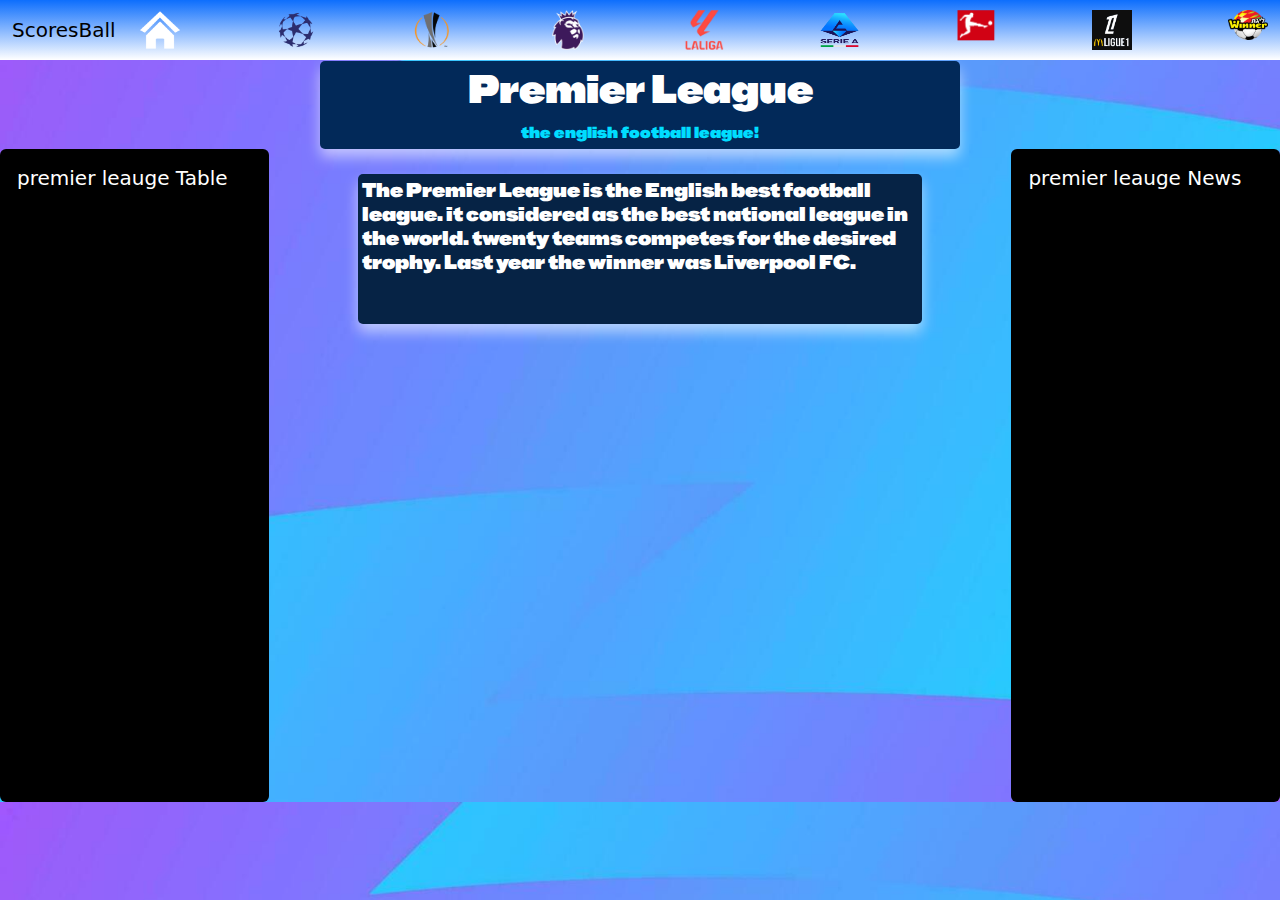
<file: html/prepierLeague.html>
<!DOCTYPE html>
<html lang = "en">
    <head>
        <meta charset="utf-8">
        <meta name="viewport" content="width=device-width, initial-scale=1">
        <style>
            @import url('https://fonts.googleapis.com/css2?family=BBH+Sans+Hegarty&display=swap');
        </style>
        <title>Daniels' football Project</title>
        <link rel="stylesheet" type="text/css" href="../css/Main.css">
        <script src="https://cdn.jsdelivr.net/npm/bootstrap@5.3.3/dist/js/bootstrap.bundle.min.js"></script>
        <link href="https://cdn.jsdelivr.net/npm/bootstrap@5.3.3/dist/css/bootstrap.min.css" rel="stylesheet" integrity="sha384-QWTKZyjpPEjISv5WaRU9OFeRpok6YctnYmDr5pNlyT2bRjXh0JMhjY6hW+ALEwIH" crossorigin="anonymous">
    </head>

    <body style="background-image: url('../Images/premierleague.jpg'); background-size: cover; ">

        <nav class="navbar navbar-expand-lg navbar-light bg-light">
            <div class="container-fluid">
                <button class="navbar-toggler" type="button" data-bs-toggle="collapse" data-bs-target="#mainNavigation" aria-controls="mainNavigation" aria-expanded="false" aria-label="Toggle navigation">
                <span class="navbar-toggler-icon"></span>
                </button>

                <a class="navbar-brand" >ScoresBall</a>
                
                <div class="collapse navbar-collapse" id="mainNavigation">
                    <ul class="navbar-nav">
                        <li class="nav-item">
                            <a class="nav-link" href="../html/index.html"><img src="../Images/Home.png" style="max-height:40px;"></a>
                        </li>
                        <li class="nav-item">
                            <a class="nav-link" href="../html/UCL.html"><img src="../Images/UEFA_Champions_League_logo_no_text.png" style="max-height:40px;"></a>
                        </li>
                        <li class="nav-item">
                            <a class="nav-link" href="../html/EuropeLeague.html"><img src="../Images/uefa-europa-league-new-logo.png" style="max-height:40px;"></a>
                        </li>
                        <li class="nav-item">
                            <a class="nav-link" href="#"><img src="../Images/EnglishPremierLeague.png" style="max-height:40px;"></a>
                        </li>
                        <li class="nav-item">
                            <a class="nav-link" href="../html/LaLiga.html"><img src="../Images/LaLigaLogo.png" style="max-height:40px;"></a>
                        </li>
                        <li class="nav-item">
                            <a class="nav-link" href="../html/serieA.html"><img src="../Images/serie_a-logo.png" style="max-height:40px;"></a>
                        </li>
                        <li class="nav-item">
                            <a class="nav-link" href="../html/bundesliga.html"><img src="../Images/Bundesliga-Logo.png" style="max-height:40px;"></a>
                        </li>
                        <li class="nav-item">
                            <a class="nav-link" href="#"><img src="../Images/Logo_Ligue_1_McDonald's_2024.png" style="max-height:40px;"></a>
                        </li>
                        <li class="nav-item">
                            <a class="nav-link" href="#"><img src="../Images/Ligat_winner_football.png" style="max-height:40px;"></a>
                        </li>
                        <li class="nav-item">
                            <a class="nav-link" href="#"><img src="../Images/World_Cup-removebg-preview.png" style="max-height:40px;"></a>
                        </li>
                    </ul>
                </div>
            </div>
        </nav>
        <div class = "Headline">
            <h1>Premier League</h1>
            <h10 style="color: rgb(0, 221, 255);">the english football league!</h10>
        </div> 

        <div class ="SideBySide" style="gap:7%">
            
            <div class="card" style="background-color: black;">
                <div class="card-body">
                    <h5 class="card-text"style="color:white">premier leauge Table</h5>
                    <iframe src="https://www.365scores.com/football/league/premier-league-7/standings" title="Table"style="height: 580px;width: 300px;"></iframe>
                </div>
            </div>
                
            <div class="Information">
                   <h5>The Premier League is the English best football league.
                    it considered as the best national league in the world. twenty teams competes for the desired trophy.
                    Last year the winner was Liverpool FC.
                   </h5>
            </div>

            <div class="card" style="background-color: black;">
                <div class="card-body">
                    <h5 class="card-text"style="color:white">premier leauge News</h5>
                    <iframe src="https://www.tntsports.co.uk/football/premier-league/" title="Table"style="height: 580px;width: 300px;"></iframe>
                </div>
            </div>

        </div>
            
        <script src="https://cdn.jsdelivr.net/npm/bootstrap@5.3.3/dist/js/bootstrap.bundle.min.js" integrity="sha384-YvpcrYf0tY3lHB60NNkmXc5s9fDVZLESaAA55MFBF+VZT/3XhPWYCVz0pVVYjKdX" crossorigin="anonymous"></script>
    </body>
</html>
</file>
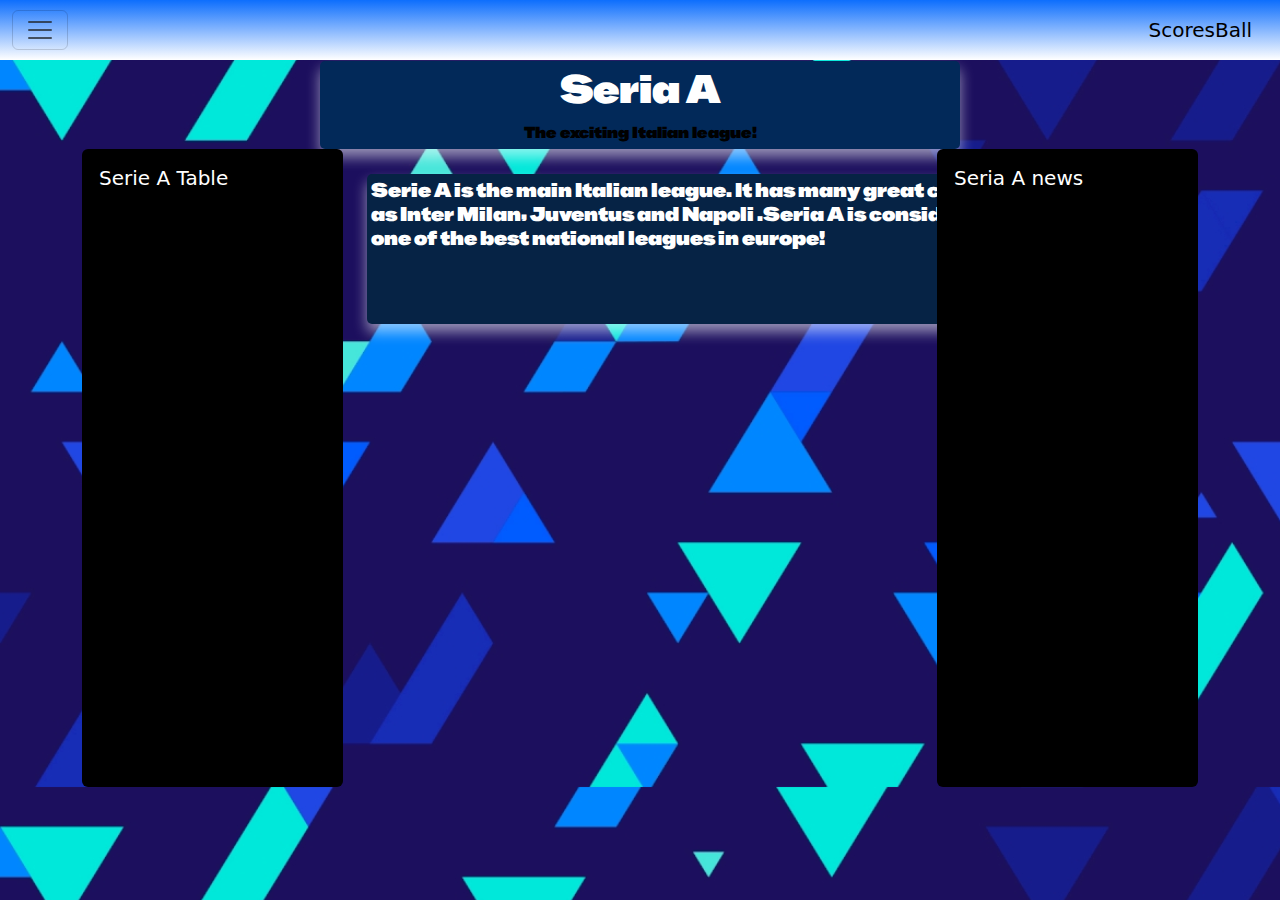
<file: html/serieA.html>
<!DOCTYPE html>
<html lang = "en">
    <head>
        <meta charset="utf-8">
        <meta name="viewport" content="width=device-width, initial-scale=1">
        <style>
            @import url('https://fonts.googleapis.com/css2?family=BBH+Sans+Hegarty&display=swap');
        </style>
        <title>Daniels' football Project</title>
        <link rel="stylesheet" type="text/css" href="../css/Main.css">
        <script src="https://cdn.jsdelivr.net/npm/bootstrap@5.3.3/dist/js/bootstrap.bundle.min.js"></script>
        <link href="https://cdn.jsdelivr.net/npm/bootstrap@5.3.3/dist/css/bootstrap.min.css" rel="stylesheet" integrity="sha384-QWTKZyjpPEjISv5WaRU9OFeRpok6YctnYmDr5pNlyT2bRjXh0JMhjY6hW+ALEwIH" crossorigin="anonymous">
    </head>

    <body style="background-image: url('../Images/seriaAbg.jpg'); background-size: cover; ">

        <nav class="navbar navbar-expand-xxl">
            <div class="container-fluid">
                <button class="navbar-toggler" type="button" data-bs-toggle="collapse" data-bs-target="#mainNavigation" aria-controls="mainNavigation" aria-expanded="false" aria-label="Toggle navigation">
                <span class="navbar-toggler-icon"></span>
                </button>

                <a class="navbar-brand" >ScoresBall</a>
                
                <div class="collapse navbar-collapse" id="mainNavigation">
                    <ul class="navbar-nav">
                        <li class="nav-item">
                            <a class="nav-link" href="../html/index.html"><img src="../Images/Home.png"></a>
                        </li>
                        <li class="nav-item">
                            <a class="nav-link" href="../html/UCL.html"><img src="../Images/UEFA_Champions_League_logo_no_text.png"></a>
                        </li>
                        <li class="nav-item">
                            <a class="nav-link" href="../html/EuropeLeague.html"><img src="../Images/uefa-europa-league-new-logo.png"></a>
                        </li>
                        <li class="nav-item">
                            <a class="nav-link" href="../html/prepierLeague.html"><img src="../Images/EnglishPremierLeague.png"></a>
                        </li>
                        <li class="nav-item">
                            <a class="nav-link" href="../html/LaLiga.html"><img src="../Images/LaLigaLogo.png"></a>
                        </li>
                        <li class="nav-item">
                            <a class="nav-link" href=".#"><img src="../Images/serie_a-logo.png"></a>
                        </li>
                        <li class="nav-item">
                            <a class="nav-link" href="../html/bundesliga.html"><img src="../Images/Bundesliga-Logo.png"></a>
                        </li>
                        <li class="nav-item">
                            <a class="nav-link" href="../html/leagueOne.html"><img src="../Images/FrenchLeaugeLogo.png"></a>
                        </li>
                        <li class="nav-item">
                            <a class="nav-link" href="../html/Israel.html"><img src="../Images/Ligat_winner_football.png"></a>
                        </li>
                        <li class="nav-item">
                            <a class="nav-link" href="../html/WorldCup.html"><img src="../Images/World_Cup-removebg-preview.png"></a>
                        </li>
                    </ul>
                </div>
            </div>
        </nav>
        <div class = "Headline" >
            <h1>Seria A</h1>
            <h10 style="color: rgb(0, 0, 0);">The exciting Italian league!</h10>
        </div> 

         <div class="container">
            <div class="row">

                <div class="col-md-3"> 
                    <div class="card" style="background-color: black;">
                        <div class="card-body">
                            <h5 class="card-text"style="color:white">Serie A Table</h5>
                        </div>
                        <iframe src="https://www.365scores.com/football/league/serie-a-17/standings" style="height: 580px;"></iframe>
                    </div>
                </div>

                <div class="col-md-6"> 
                        <h5 class = "Information">Serie A is the main Italian league. It has many great clubs such as Inter Milan, Juventus and Napoli
                            .Seria A is considered to be one of the best national leagues in europe!</h5>
                </div>
                
                <div class="col-md-3">  
                    <div class="card" style="background-color: black;">
                        <div class="card-body">
                            <h5 class="card-text"style="color:white">Seria A news</h5>
                        </div>
                        <iframe src="https://www.tntsports.co.uk/football/serie-a/"style="height: 580px;"></iframe>
                    </div>
                </div>

            </div>
        </div>
            
    </body>
</html>
</file>
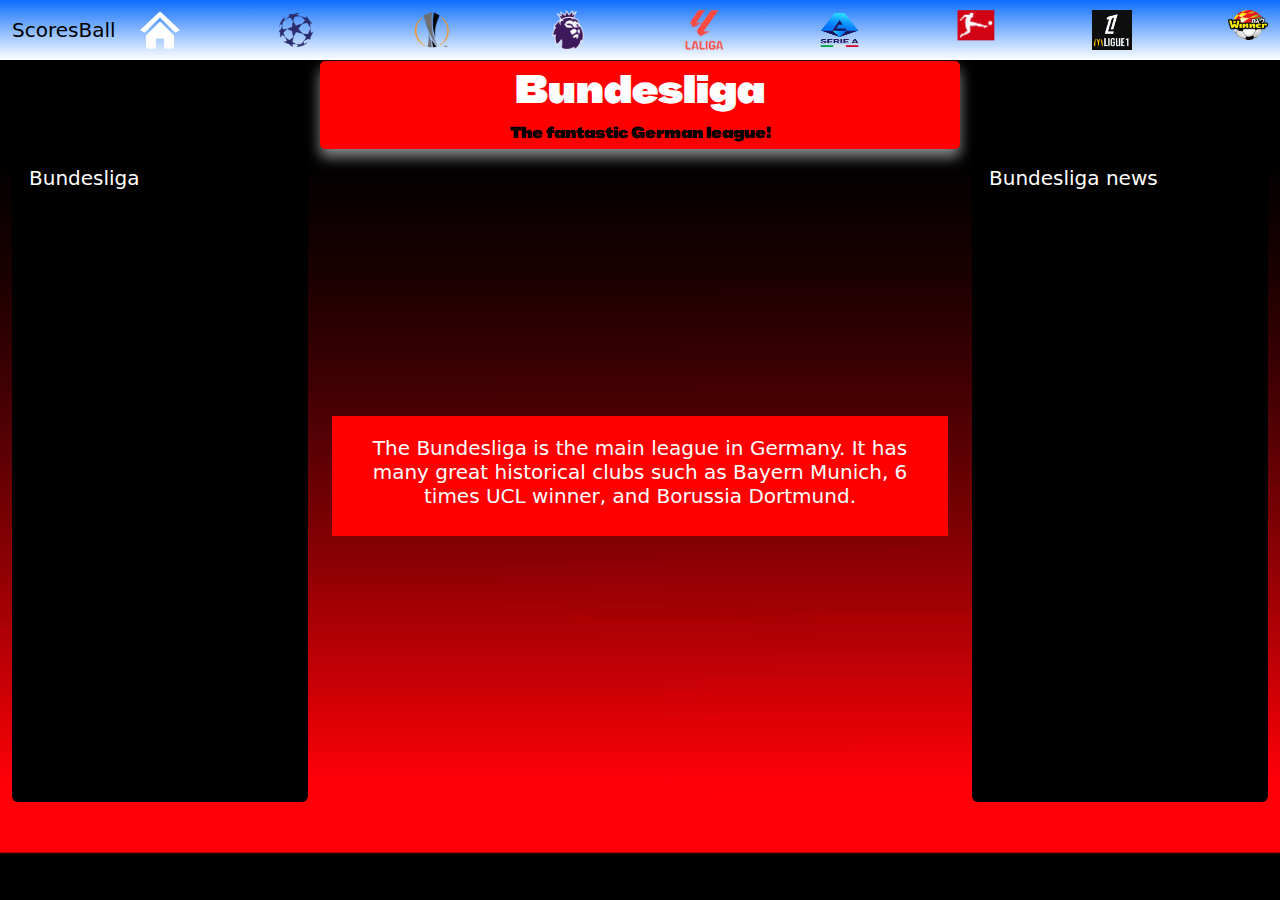
<file: html/test.html>
<!DOCTYPE html>
<html lang = "en">
    <head>
        <meta charset="utf-8">
        <meta name="viewport" content="width=device-width, initial-scale=1">
        <style>
            @import url('https://fonts.googleapis.com/css2?family=BBH+Sans+Hegarty&display=swap');
        </style>
        <title>Daniels' football Project</title>
        <link rel="stylesheet" type="text/css" href="../css/Main.css">
        <script src="https://cdn.jsdelivr.net/npm/bootstrap@5.3.3/dist/js/bootstrap.bundle.min.js"></script>
        <link href="https://cdn.jsdelivr.net/npm/bootstrap@5.3.3/dist/css/bootstrap.min.css" rel="stylesheet" integrity="sha384-QWTKZyjpPEjISv5WaRU9OFeRpok6YctnYmDr5pNlyT2bRjXh0JMhjY6hW+ALEwIH" crossorigin="anonymous">
    </head>

    <body style="background-image: url('../Images/bundesligaBg.png'); background-size: cover; ">

        <nav class="navbar navbar-expand-lg navbar-light bg-light">
            <div class="container-fluid">
                <button class="navbar-toggler" type="button" data-bs-toggle="collapse" data-bs-target="#mainNavigation" aria-controls="mainNavigation" aria-expanded="false" aria-label="Toggle navigation">
                <span class="navbar-toggler-icon"></span>
                </button>

                <a class="navbar-brand" >ScoresBall</a>
                
                <div class="collapse navbar-collapse" id="mainNavigation">
                    <ul class="navbar-nav">
                        <li class="nav-item">
                            <a class="nav-link" href="../html/index.html"><img src="../Images/Home.png" style="max-height:40px;"></a>
                        </li>
                        <li class="nav-item">
                            <a class="nav-link" href="../html/UCL.html"><img src="../Images/UEFA_Champions_League_logo_no_text.png" style="max-height:40px;"></a>
                        </li>
                        <li class="nav-item">
                            <a class="nav-link" href="../html/EuropeLeague.html"><img src="../Images/uefa-europa-league-new-logo.png" style="max-height:40px;"></a>
                        </li>
                        <li class="nav-item">
                            <a class="nav-link" href="../html/prepierLeague.html"><img src="../Images/EnglishPremierLeague.png" style="max-height:40px;"></a>
                        </li>
                        <li class="nav-item">
                            <a class="nav-link" href="../html/LaLiga.html"><img src="../Images/LaLigaLogo.png" style="max-height:40px;"></a>
                        </li>
                        <li class="nav-item">
                            <a class="nav-link" href="../html/serieA.html"><img src="../Images/serie_a-logo.png" style="max-height:40px;"></a>
                        </li>
                        <li class="nav-item">
                            <a class="nav-link" href="#"><img src="../Images/Bundesliga-Logo.png" style="max-height:40px;"></a>
                        </li>
                        <li class="nav-item">
                            <a class="nav-link" href="#"><img src="../Images/Logo_Ligue_1_McDonald's_2024.png" style="max-height:40px;"></a>
                        </li>
                        <li class="nav-item">
                            <a class="nav-link" href="#"><img src="../Images/Ligat_winner_football.png" style="max-height:40px;"></a>
                        </li>
                        <li class="nav-item">
                            <a class="nav-link" href="#"><img src="../Images/World_Cup-removebg-preview.png" style="max-height:40px;"></a>
                        </li>
                    </ul>
                </div>
            </div>
        </nav>

        <div class = "Headline" style="background-color: red;">
            <h1>Bundesliga</h1>
            <h10 style="color: rgb(0, 0, 0);">The fantastic German league!</h10>
        </div> 

        
        <div class="container-fluid">
            <div class="row">

                <div class="col-md-3"> 
                    <div class="card" style="background-color: black;">
                        <div class="card-body">
                            <h5 class="card-text" style="color:white">Bundesliga</h5>
                            <iframe src="https://www.365scores.com/football/league/bundesliga-25/standings" title="Table" style="height: 580px; width: 100%;"></iframe>
                        </div>
                    </div>
                </div>

                <div class="col-md-6 d-flex align-items-center"> 
                     <div style="background-color: red; width: 100%; padding: 20px; text-align: center; color: white;">
                        <h5>The Bundesliga is the main league in Germany. It has many great historical clubs such as Bayern Munich, 6 times UCL winner, and Borussia Dortmund.</h5>
                    </div>
                </div>
                
                <div class="col-md-3">  
                    <div class="card" style="background-color: black;">
                        <div class="card-body">
                            <h5 class="card-text" style="color:white">Bundesliga news</h5>
                            <iframe src="https://www.tntsports.co.uk/football/bundesliga/" title="Table" style="height: 580px; width: 100%;"></iframe>
                        </div>
                    </div>
                </div>

            </div>
        </div>
            
    </body>
</html>
</file>
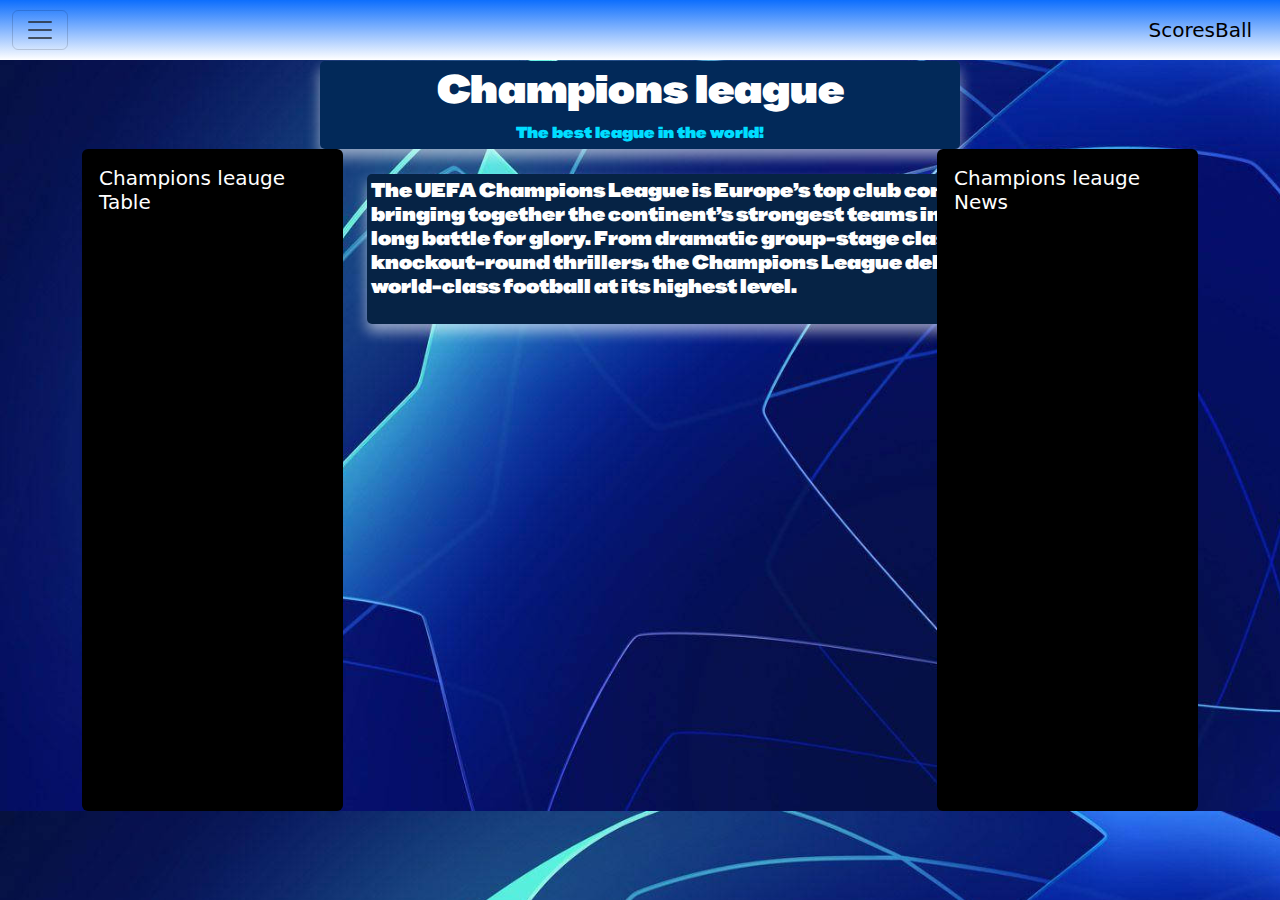
<file: html/UCL.html>
<!DOCTYPE html>
<html lang = "en">
    <head>
        <meta charset="utf-8">
        <meta name="viewport" content="width=device-width, initial-scale=1">
        <style>
            @import url('https://fonts.googleapis.com/css2?family=BBH+Sans+Hegarty&display=swap');
        </style>
        <title>Daniels' football Project</title>
        <link rel="stylesheet" type="text/css" href="../css/Main.css">
        <script src="https://cdn.jsdelivr.net/npm/bootstrap@5.3.3/dist/js/bootstrap.bundle.min.js"></script>
        <link href="https://cdn.jsdelivr.net/npm/bootstrap@5.3.3/dist/css/bootstrap.min.css" rel="stylesheet" integrity="sha384-QWTKZyjpPEjISv5WaRU9OFeRpok6YctnYmDr5pNlyT2bRjXh0JMhjY6hW+ALEwIH" crossorigin="anonymous">
    </head>

    <body style="background-image: url('../Images/ChampionsLeague.jpg'); background-size: cover; ">

        <nav class="navbar navbar-expand-xxl">
            <div class="container-fluid">
                <button class="navbar-toggler" type="button" data-bs-toggle="collapse" data-bs-target="#mainNavigation" aria-controls="mainNavigation" aria-expanded="false" aria-label="Toggle navigation">
                <span class="navbar-toggler-icon"></span>
                </button>

                <a class="navbar-brand" >ScoresBall</a>
                
                <div class="collapse navbar-collapse" id="mainNavigation">
                    <ul class="navbar-nav">
                        <li class="nav-item">
                            <a class="nav-link" href="../html/index.html"><img src="../Images/Home.png" style="max-height:40px;"></a>
                        </li>
                        <li class="nav-item">
                            <a class="nav-link" href="#"><img src="../Images/UEFA_Champions_League_logo_no_text.png" style="max-height:40px;"></a>
                        </li>
                        <li class="nav-item">
                            <a class="nav-link" href="../html/EuropeLeague.html"><img src="../Images/uefa-europa-league-new-logo.png" style="max-height:40px;"></a>
                        </li>
                        <li class="nav-item">
                            <a class="nav-link" href="../html/prepierLeague.html"><img src="../Images/EnglishPremierLeague.png" style="max-height:40px;"></a>
                        </li>
                        <li class="nav-item">
                            <a class="nav-link" href="../html/LaLiga.html"><img src="../Images/LaLigaLogo.png" style="max-height:40px;"></a>
                        </li>
                        <li class="nav-item">
                            <a class="nav-link" href="../html/serieA.html"><img src="../Images/serie_a-logo.png" style="max-height:40px;"></a>
                        </li>
                        <li class="nav-item">
                            <a class="nav-link" href="../html/bundesliga.html"><img src="../Images/Bundesliga-Logo.png" style="max-height:40px;"></a>
                        </li>
                        <li class="nav-item">
                            <a class="nav-link" href="../html/leagueOne.html"><img src="../Images/FrenchLeaugeLogo.png" style="max-height:40px;"></a>
                        </li>
                        <li class="nav-item">
                            <a class="nav-link" href="../html/Israel.html"><img src="../Images/Ligat_winner_football.png" style="max-height:40px;"></a>
                        </li>
                        <li class="nav-item">
                            <a class="nav-link" href="../html/WorldCup.html"><img src="../Images/World_Cup-removebg-preview.png" style="max-height:40px;"></a>
                        </li>
                    </ul>
                </div>
            </div>
        </nav>
        <div class = "Headline">
            <h1>Champions league</h1>
            <h10 style="color: rgb(0, 221, 255);">The best league in the world!</h10>
        </div> 

        <div class="container">
            <div class="row">

                <div class="col-md-3"> 
                    <div class="card" style="background-color: black;">
                        <div class="card-body">
                            <h5 class="card-text"style="color:white">Champions leauge Table</h5>
                        </div>
                        <iframe src="https://www.365scores.com/football/league/uefa-champions-league-572/standings"style="height: 580px;"></iframe>
                    </div>
                </div>

                <div class="col-md-6 "> 
                        <h5 class="Information">The UEFA Champions League is Europe’s top club competition,
                         bringing together the continent’s strongest teams in a season-long battle for glory.
                        From dramatic group-stage clashes to knockout-round thrillers,
                         the Champions League delivers world-class football at its highest level.</h5>
                </div>
                
                <div class="col-md-3">  
                    <div class="card" style="background-color: black;">
                        <div class="card-body">
                            <h5 class="card-text"style="color:white">Champions leauge News</h5>
                        </div>
                        <iframe src="https://www.tntsports.co.uk/football/champions-league/"style="height: 580px;"></iframe>
                    </div>
                </div>

            </div>
        </div>
            
    </body>
</html>
</file>
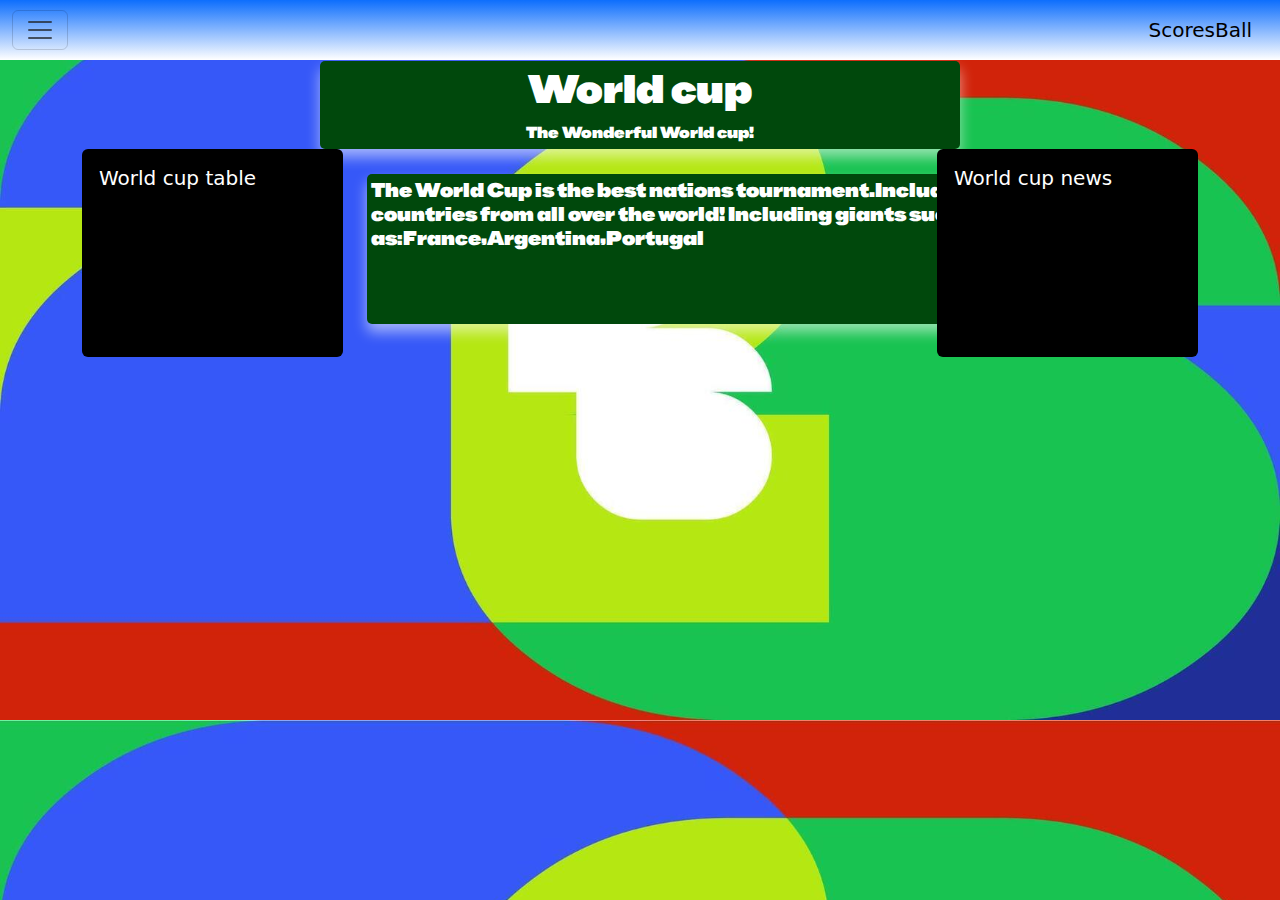
<file: html/WorldCup.html>
<!DOCTYPE html>
<html lang = "en">
    <head>
        <meta charset="utf-8">
        <meta name="viewport" content="width=device-width, initial-scale=1">
        <style>
            @import url('https://fonts.googleapis.com/css2?family=BBH+Sans+Hegarty&display=swap');
        </style>
        <title>Daniels' football Project</title>
        <link rel="stylesheet" type="text/css" href="../css/Main.css">
        <script src="https://cdn.jsdelivr.net/npm/bootstrap@5.3.3/dist/js/bootstrap.bundle.min.js"></script>
        <link href="https://cdn.jsdelivr.net/npm/bootstrap@5.3.3/dist/css/bootstrap.min.css" rel="stylesheet" integrity="sha384-QWTKZyjpPEjISv5WaRU9OFeRpok6YctnYmDr5pNlyT2bRjXh0JMhjY6hW+ALEwIH" crossorigin="anonymous">
    </head>

    <body style="background-image: url('../Images/world-cupBG.jpg'); background-size: cover; ">

        <nav class="navbar navbar-expand-xxl">
            <div class="container-fluid">
                <button class="navbar-toggler" type="button" data-bs-toggle="collapse" data-bs-target="#mainNavigation" aria-controls="mainNavigation" aria-expanded="false" aria-label="Toggle navigation">
                <span class="navbar-toggler-icon"></span>
                </button>

                <a class="navbar-brand" >ScoresBall</a>
                
                <div class="collapse navbar-collapse" id="mainNavigation">
                    <ul class="navbar-nav">
                        <li class="nav-item">
                            <a class="nav-link" href="../html/index.html"><img src="../Images/Home.png"></a>
                        </li>
                        <li class="nav-item">
                            <a class="nav-link" href="../html/UCL.html"><img src="../Images/UEFA_Champions_League_logo_no_text.png"></a>
                        </li>
                        <li class="nav-item">
                            <a class="nav-link" href="../html/EuropeLeague.html"><img src="../Images/uefa-europa-league-new-logo.png"></a>
                        </li>
                        <li class="nav-item">
                            <a class="nav-link" href="../html/prepierLeague.html"><img src="../Images/EnglishPremierLeague.png"></a>
                        </li>
                        <li class="nav-item">
                            <a class="nav-link" href="../html/LaLiga.html"><img src="../Images/LaLigaLogo.png"></a>
                        </li>
                        <li class="nav-item">
                            <a class="nav-link" href="../html/serieA.html"><img src="../Images/serie_a-logo.png"></a>
                        </li>
                        <li class="nav-item">
                            <a class="nav-link" href="../html/bundesliga.html"><img src="../Images/Bundesliga-Logo.png"></a>
                        </li>
                        <li class="nav-item">
                            <a class="nav-link" href="../html/leagueOne.html"><img src="../Images/FrenchLeaugeLogo.png"></a>
                        </li>
                        <li class="nav-item">
                            <a class="nav-link" href="../html/Israel.html"><img src="../Images/Ligat_winner_football.png"></a>
                        </li>
                        <li class="nav-item">
                            <a class="nav-link" href="#"><img src="../Images/World_Cup-removebg-preview.png"></a>
                        </li>
                    </ul>
                </div>
            </div>
        </nav>

        <div class = "Headline" style="background-color: rgb(0, 72, 12);">
            <h1>World cup</h1>
            <h10 style="color: white;">The Wonderful World cup!</h10>
        </div> 

        <div class="container">
            <div class="row">

                <div class="col-md-3"> 
                    <div class="card" style="background-color: black;">
                        <div class="card-body">
                            <h5 class="card-text" style="color:white">World cup table</h5>
                        </div>
                        <iframe src="https://www.365scores.com/football/league/fifa-world-cup-5930/standings"></iframe>
                    </div>
                </div>

                <div class="col-md-6 "> 
                        <h5 class = "Information" style = "background-color: rgb(0, 72, 12);">The World Cup is the best nations tournament.Including countries from all over the world!  Including giants such as:France,Argentina,Portugal</h5>
                </div>
                
                <div class="col-md-3">  
                    <div class="card" style="background-color: black;">
                        <div class="card-body">
                            <h5 class="card-text"style="color:white">World cup news</h5>
                        </div>
                        <iframe src="https://www.tntsports.co.uk/football/world-cup/"></iframe>
                    </div>
                </div>

            </div>
        </div>
            
    </body>
</html>
</file>
<file: css/Main.css>
.Headline{
    font-family: "BBH Sans Hegarty", sans-serif;
    color: white;
    margin-top: 0.5px;
    margin-bottom: 0.5px;
    text-align: center; 
    border: 4px solid transparent; 
    border-radius: 5px;
    background-color: rgb(2, 41, 89);
    box-shadow: 0px 8px 14px rgba(255, 255, 255, 0.545);
    margin-left: 25%;
    margin-right: 25%;
}

.OtherWebsites{
    color: white;
    border: 10px solid transparent; 
    border-radius: 5px;
    background-color: rgb(2, 41, 89);
    box-shadow: 0px 8px 14px rgba(255, 255, 255, 0.545);
}

.LogoImg{
    margin-bottom: 0px;
    margin-top: 0px;
}
.navbar{
  height: 60px;
  background: linear-gradient(180deg, #0d6efd, #ffffff);
  
}
.navbar img{
  max-height: 50px;
  width: 120px;
  padding-right: 80px;    
}
.Information{
  font-family: "BBH Sans Hegarty", sans-serif;
    color: white;
    margin-top: 25px;
    border: 4px solid transparent; 
    border-radius: 5px;
    background-color: rgb(6, 35, 69);
    box-shadow: 0px 8px 14px rgba(255, 255, 255, 0.545);
    height: 150px;
    width: 700px;
}

.SideBySide{
  display: flex;
}
.LeaguesSideBySide{
  display: flex;
  flex-wrap: wrap;
}
</file>
